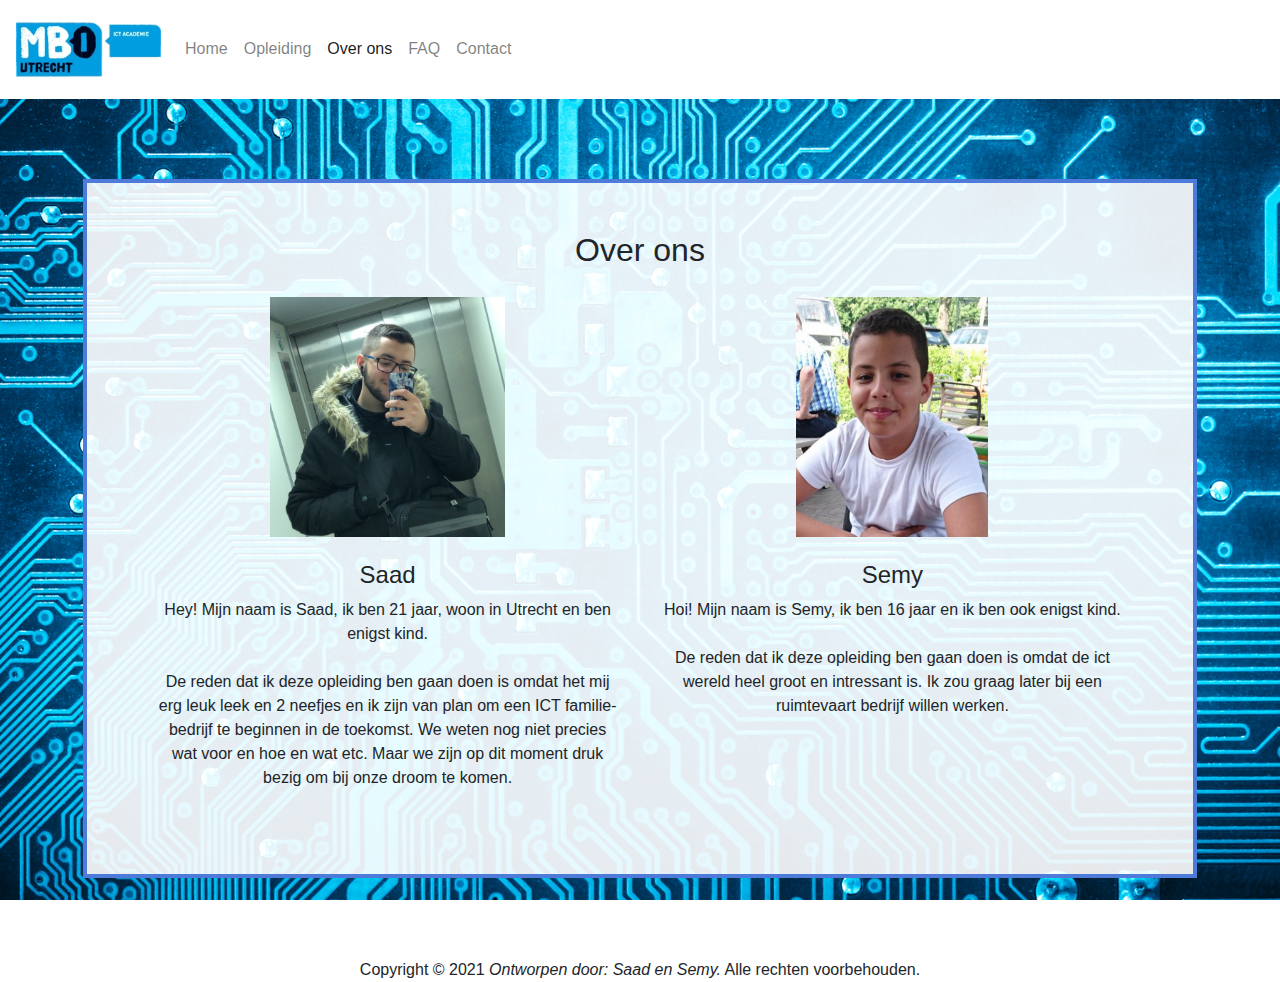
<file: aboutus.html>
<!DOCTYPE html>
<html lang="nl">
<head>
    <!-- Required meta -->
    <meta name="viewport" content="width=device-width,initial-scale=1">
    <meta http-equiv="Content-Type" content="text/html; charset=UTF-8">
    <meta name="robots" content="all">
    <meta name="language" content="Dutch">
    <meta name="author" content="Saad, Semy">
    <meta name="description" content="">
    <meta name="keywords" content="MBO Utrecht, ICT, ICT Academie, ICT">
    <meta name="copyright" content="copyright">

    <!-- Links -->
    <link rel="stylesheet" href="styles.css">
    <link rel="stylesheet" href="https://maxcdn.bootstrapcdn.com/bootstrap/4.0.0/css/bootstrap.min.css" integrity="sha384-Gn5384xqQ1aoWXA+058RXPxPg6fy4IWvTNh0E263XmFcJlSAwiGgFAW/dAiS6JXm" crossorigin="anonymous">
    <script src="https://code.jquery.com/jquery-3.2.1.slim.min.js" integrity="sha384-KJ3o2DKtIkvYIK3UENzmM7KCkRr/rE9/Qpg6aAZGJwFDMVNA/GpGFF93hXpG5KkN" crossorigin="anonymous"></script>
    <script src="https://cdnjs.cloudflare.com/ajax/libs/popper.js/1.12.9/umd/popper.min.js" integrity="sha384-ApNbgh9B+Y1QKtv3Rn7W3mgPxhU9K/ScQsAP7hUibX39j7fakFPskvXusvfa0b4Q" crossorigin="anonymous"></script>
    <script src="https://maxcdn.bootstrapcdn.com/bootstrap/4.0.0/js/bootstrap.min.js" integrity="sha384-JZR6Spejh4U02d8jOt6vLEHfe/JQGiRRSQQxSfFWpi1MquVdAyjUar5+76PVCmYl" crossorigin="anonymous"></script>

    <title>Over ons</title>
</head>
<body>
  <nav class="navbar navbar-expand-lg navbar-light" style="background-color: white;">
    <a class="navbar-brand" href="index.html">
      <img src="Images/mboutrecht_ictacademie.jpg" alt="Logo" style="width:145px;">
    </a>
    <button class="navbar-toggler" type="button" data-toggle="collapse" data-target="#navbarTogglerDemo02" aria-controls="navbarTogglerDemo02" aria-expanded="false" aria-label="Toggle navigation">
      <span class="navbar-toggler-icon"></span>
    </button>

    <div class="collapse navbar-collapse" id="navbarTogglerDemo02">
      <ul class="navbar-nav mr-auto mt-2 mt-lg-0">
        <li class="nav-item">
          <a class="nav-link" href="index.html">Home</a>
        </li>
        <li class="nav-item">
          <a class="nav-link" href="eduinfo.html">Opleiding</a>
        </li>
        <li class="nav-item active">
          <a class="nav-link" href="aboutus.html">Over ons <span class="sr-only">(current)</span></a>
        </li>
        <li class="nav-item">
          <a class="nav-link" href="faq.html">FAQ</a>
        </li>
        <li class="nav-item">
          <a class="nav-link" href="contact.html">Contact</a>
        </li>
      </ul>
  </nav>
  <main>
    <div id="aboutus">
      <h2 id="overons">Over ons</h2>
      <div class="flex-container">
        <div id="about_saad">
          <img src="Images/saad.jpeg" alt="Saad" style="height: 15rem;">
          <br>
          <br>
          <h4>Saad</h4>
          <p>
            Hey! Mijn naam is Saad, ik ben 21 jaar, woon in Utrecht en ben enigst kind.
            <br>
            <br>
            De reden dat ik deze opleiding ben gaan doen is omdat het mij erg leuk leek en 2 neefjes en ik zijn van plan om een ICT
            familie-bedrijf te beginnen in de toekomst. We weten nog niet precies wat voor en hoe en wat etc. Maar we zijn op dit moment
            druk bezig om bij onze droom te komen.
          </p>
        </div>
        <div id="about_semy">
          <img src="Images/semy.jpg" alt="Semy" style="height: 15rem;">
          <br>
          <br>
          <h4>Semy</h4>
          <p>
            Hoi! Mijn naam is Semy, ik ben 16 jaar en ik ben ook enigst kind.
            <br>
            <br>
            De reden dat ik deze opleiding ben gaan doen is omdat de ict wereld heel groot en
            intressant is. Ik zou graag later bij een ruimtevaart bedrijf willen werken.
          </p>
        </div>
      </div>
    </div>
  </main>
  <footer>
    <p>Copyright &copy; 2021 <i>Ontworpen door: Saad en Semy.</i>
    Alle rechten voorbehouden.</p>
</footer>
</body>
</html>
</file>
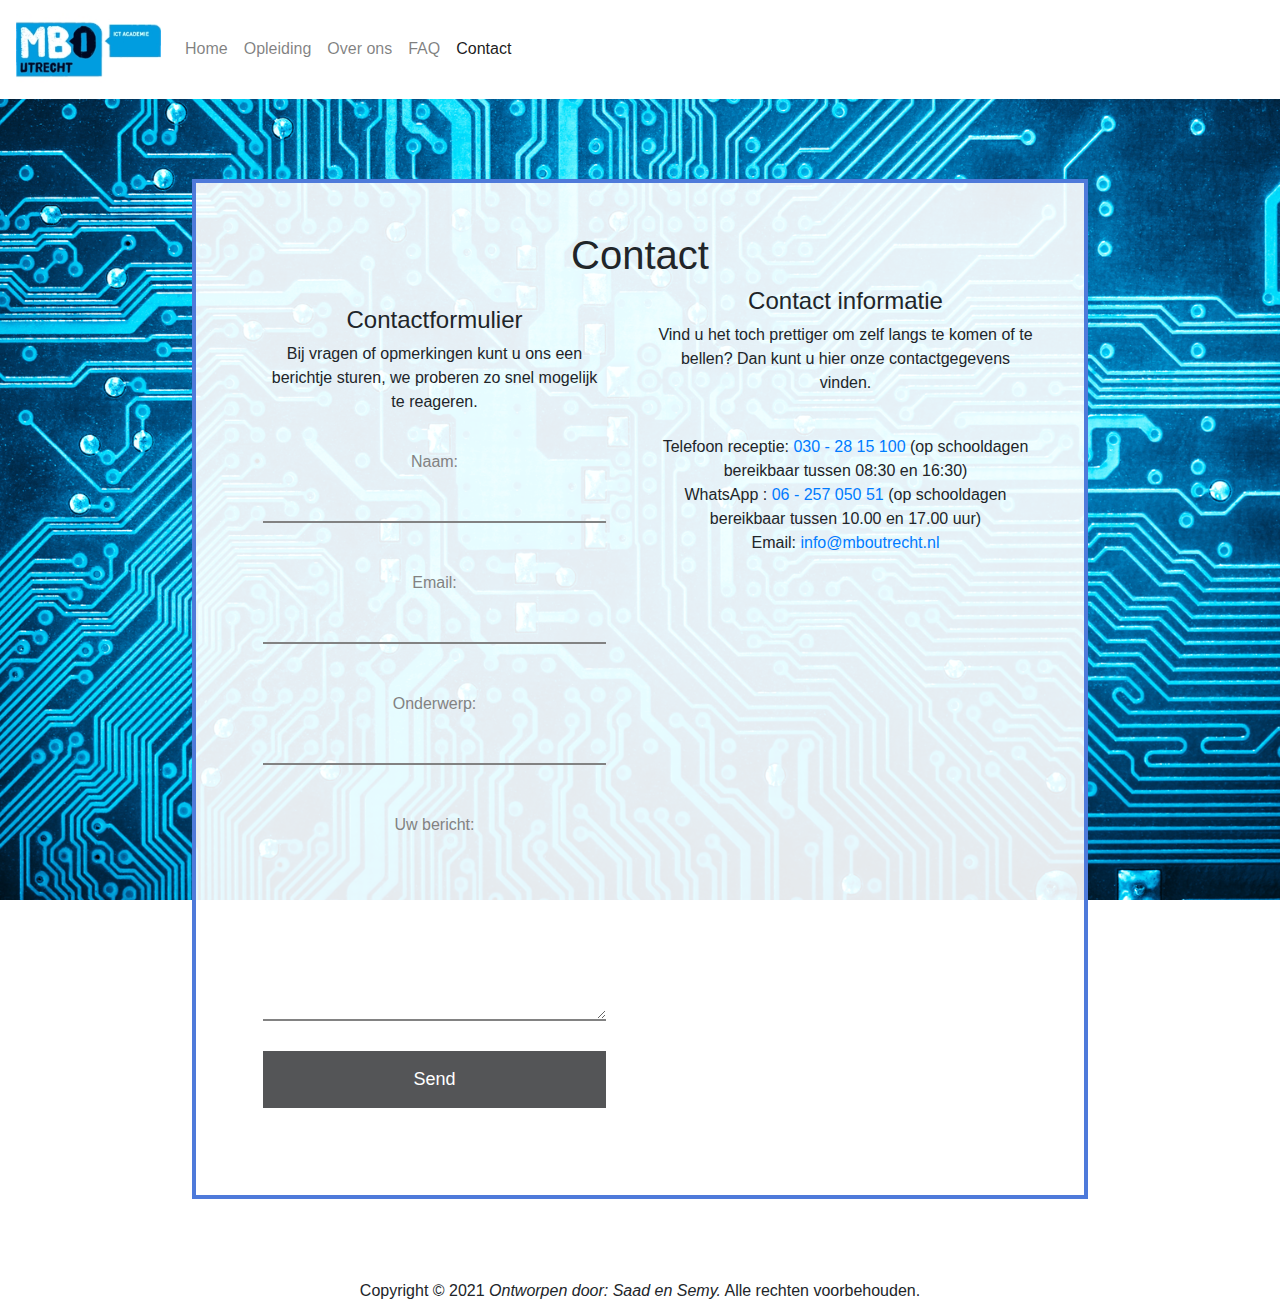
<file: contact.html>
<!DOCTYPE html>
<html lang="nl">
<head>
    <!-- Required meta -->
    <meta name="viewport" content="width=device-width,initial-scale=1">
    <meta http-equiv="Content-Type" content="text/html; charset=UTF-8">
    <meta name="robots" content="all">
    <meta name="language" content="Dutch">
    <meta name="author" content="Saad, Semy">
    <meta name="description" content="">
    <meta name="keywords" content="MBO Utrecht, ICT, ICT Academie, ICT">
    <meta name="copyright" content="copyright">

    <!-- Links -->
    <link rel="stylesheet" href="https://maxcdn.bootstrapcdn.com/bootstrap/4.0.0/css/bootstrap.min.css" integrity="sha384-Gn5384xqQ1aoWXA+058RXPxPg6fy4IWvTNh0E263XmFcJlSAwiGgFAW/dAiS6JXm" crossorigin="anonymous">
    <link rel="stylesheet" href="styles.css">
    <script src="https://code.jquery.com/jquery-3.2.1.slim.min.js" integrity="sha384-KJ3o2DKtIkvYIK3UENzmM7KCkRr/rE9/Qpg6aAZGJwFDMVNA/GpGFF93hXpG5KkN" crossorigin="anonymous"></script>
    <script src="https://cdnjs.cloudflare.com/ajax/libs/popper.js/1.12.9/umd/popper.min.js" integrity="sha384-ApNbgh9B+Y1QKtv3Rn7W3mgPxhU9K/ScQsAP7hUibX39j7fakFPskvXusvfa0b4Q" crossorigin="anonymous"></script>
    <script src="https://maxcdn.bootstrapcdn.com/bootstrap/4.0.0/js/bootstrap.min.js" integrity="sha384-JZR6Spejh4U02d8jOt6vLEHfe/JQGiRRSQQxSfFWpi1MquVdAyjUar5+76PVCmYl" crossorigin="anonymous"></script>

    <title>Contact</title>
</head>
<body>
  <nav class="navbar navbar-expand-lg navbar-light" style="background-color: white;">
    <a class="navbar-brand" href="index.html">
      <img src="Images/mboutrecht_ictacademie.jpg" alt="Logo" style="width:145px;">
    </a>
    <button class="navbar-toggler" type="button" data-toggle="collapse" data-target="#navbarTogglerDemo02" aria-controls="navbarTogglerDemo02" aria-expanded="false" aria-label="Toggle navigation">
      <span class="navbar-toggler-icon"></span>
    </button>

    <div class="collapse navbar-collapse" id="navbarTogglerDemo02">
      <ul class="navbar-nav mr-auto mt-2 mt-lg-0">
        <li class="nav-item">
          <a class="nav-link" href="index.html">Home</a>
        </li>
        <li class="nav-item">
          <a class="nav-link" href="eduinfo.html">Opleiding</a>
        </li>
        <li class="nav-item">
          <a class="nav-link" href="aboutus.html">Over ons</a>
        </li>
        <li class="nav-item">
          <a class="nav-link" href="faq.html">FAQ</a>
        </li>
        <li class="nav-item active">
          <a class="nav-link" href="contact.html">Contact <span class="sr-only">(current)</span></a>
        </li>
      </ul>
  </nav>
  <main>
    <div id="contact">
      <h1 id="contactus">Contact</h1>
        <div class="row">
          <div class="col-sm-6">
        <div class="container">
        <h4>Contactformulier</h4>
        <p>Bij vragen of opmerkingen kunt u ons een berichtje sturen, we proberen zo snel mogelijk te reageren.</p>
        <form action="mail.php" method="POST">
            <label for="name">Naam:</label> 
            <input type="text" name="name" id="name" required>
            <br>
            <br>
            <label for="email">Email:</label>
            <input type="email" name="email" id="email" required>
            <br>
            <br>
            <label for="subject">Onderwerp:</label>
            <input type="text" name="subject" id="subject" required>
            <br>
            <br>
            <label for="message">Uw bericht:</label>
            <textarea name="message" cols="30" rows="6" required></textarea>
            <input type="submit" value="Send">
        </form>
      </div>
      </div>
      <div id="contactinfo" class="col-sm-6">
        <h4 id="hier" name="hier">Contact informatie</h4>
        <p>Vind u het toch prettiger om zelf langs te komen of te bellen? Dan kunt u hier onze contactgegevens vinden.</p>
        <br>
        <p>
          Telefoon receptie: <a href="tel:0031302815100">030 - 28 15 100</a> (op schooldagen bereikbaar tussen 08:30 en 16:30)<br>
          WhatsApp : <a href="https://api.whatsapp.com/send?phone=31625705051" target="_blank">06 - 257 050 51</a> (op schooldagen bereikbaar tussen 10.00 en 17.00 uur)<br>
          Email: <a href="mailto:aanmelden@mboutrecht.nl" target="_blank" rel="noopener">info@mboutrecht.nl</a>
        </p>
      <iframe src="https://www.google.com/maps/embed?pb=!1m18!1m12!1m3!1d2451.5931112709663!2d5.158462715679926!3d52.08713647973455!2m3!1f0!2f0!3f0!3m2!1i1024!2i768!4f13.1!3m3!1m2!1s0x47c668a2918b16e9%3A0x95fac93d2c242c97!2sDaltonlaan%20300%2C%203584%20BK%20Utrecht!5e0!3m2!1snl!2snl!4v1635882379171!5m2!1snl!2snl" width="600" height="350" style="border:0;" allowfullscreen="" loading="lazy"></iframe>
      </div>
    </div>
    </div>
  </main>
  <footer>
    <p>Copyright &copy; 2021 <i>Ontworpen door: Saad en Semy.</i>
    Alle rechten voorbehouden.</p>
</footer>
</body>
</html>
</file>
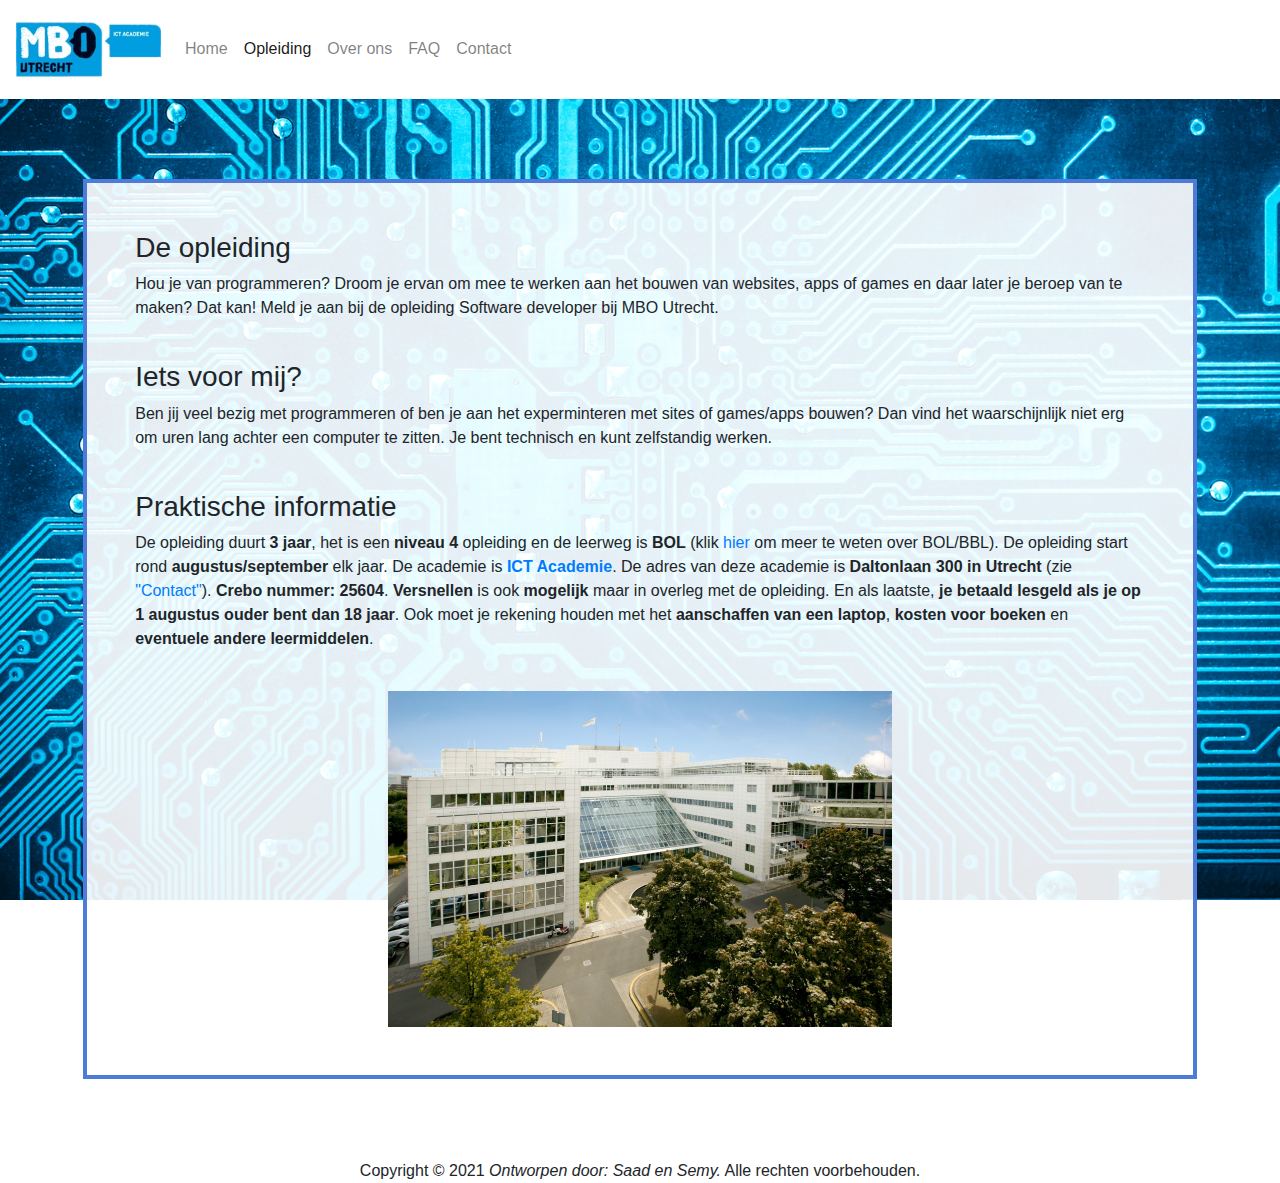
<file: eduinfo.html>
<!DOCTYPE html>
<html lang="nl">
<head>
    <!-- Required meta -->
    <meta name="viewport" content="width=device-width,initial-scale=1">
    <meta http-equiv="Content-Type" content="text/html; charset=UTF-8">
    <meta name="robots" content="all">
    <meta name="language" content="Dutch">
    <meta name="author" content="Saad, Semy">
    <meta name="description" content="">
    <meta name="keywords" content="MBO Utrecht, ICT, ICT Academie, ICT">
    <meta name="copyright" content="copyright">

    <!-- Links -->
    <link rel="stylesheet" href="styles.css">
    <link rel="stylesheet" href="https://maxcdn.bootstrapcdn.com/bootstrap/4.0.0/css/bootstrap.min.css" integrity="sha384-Gn5384xqQ1aoWXA+058RXPxPg6fy4IWvTNh0E263XmFcJlSAwiGgFAW/dAiS6JXm" crossorigin="anonymous">
    <script src="https://code.jquery.com/jquery-3.2.1.slim.min.js" integrity="sha384-KJ3o2DKtIkvYIK3UENzmM7KCkRr/rE9/Qpg6aAZGJwFDMVNA/GpGFF93hXpG5KkN" crossorigin="anonymous"></script>
    <script src="https://cdnjs.cloudflare.com/ajax/libs/popper.js/1.12.9/umd/popper.min.js" integrity="sha384-ApNbgh9B+Y1QKtv3Rn7W3mgPxhU9K/ScQsAP7hUibX39j7fakFPskvXusvfa0b4Q" crossorigin="anonymous"></script>
    <script src="https://maxcdn.bootstrapcdn.com/bootstrap/4.0.0/js/bootstrap.min.js" integrity="sha384-JZR6Spejh4U02d8jOt6vLEHfe/JQGiRRSQQxSfFWpi1MquVdAyjUar5+76PVCmYl" crossorigin="anonymous"></script>

    <title>Opleiding</title>
</head>
<body>
  <nav class="navbar navbar-expand-lg navbar-light" style="background-color: white;">
    <a class="navbar-brand" href="index.html">
      <img src="Images/mboutrecht_ictacademie.jpg" alt="Logo" style="width:145px;">
    </a>
    <button class="navbar-toggler" type="button" data-toggle="collapse" data-target="#navbarTogglerDemo02" aria-controls="navbarTogglerDemo02" aria-expanded="false" aria-label="Toggle navigation">
      <span class="navbar-toggler-icon"></span>
    </button>

    <div class="collapse navbar-collapse" id="navbarTogglerDemo02">
      <ul class="navbar-nav mr-auto mt-2 mt-lg-0">
        <li class="nav-item">
          <a class="nav-link" href="index.html">Home</a>
        </li>
        <li class="nav-item active">
          <a class="nav-link" href="eduinfo.html">Opleiding <span class="sr-only">(current)</span></a>
        </li>
        <li class="nav-item">
          <a class="nav-link" href="aboutus.html">Over ons</a>
        </li>
        <li class="nav-item">
          <a class="nav-link" href="faq.html">FAQ</a>
        </li>
        <li class="nav-item">
          <a class="nav-link" href="contact.html">Contact</a>
        </li>
      </ul>
  </nav>
  <main>
    <div id="info">
      <div>
        <div id="een">
          <h3>De opleiding</h3>
          <p>Hou je van programmeren? Droom je ervan om mee te werken aan het bouwen van websites, 
            apps of games en daar later je beroep van te maken? Dat kan! 
            Meld je aan bij de opleiding Software developer bij MBO Utrecht.
          </p>
        </div>
        <br>
        <div id="twee">
          <h3>Iets voor mij?</h3>
          <p>Ben jij veel bezig met programmeren of ben je aan het experminteren 
            met sites of games/apps bouwen? Dan vind het waarschijnlijk niet erg
            om uren lang achter een computer te zitten. Je bent technisch en kunt 
            zelfstandig werken.
          </p>
        </div>
        <br>
        <div id="drie">
          <h3>Praktische informatie</h3>
          <p>De opleiding duurt <strong>3 jaar</strong>, het is een 
            <strong>niveau 4</strong> opleiding en de leerweg is <strong>BOL</strong>
            (klik <a href="https://www.onderwijsconsument.nl/wat-is-het-verschil-tussen-bol-en-bbl/" target="_blank">hier</a> 
            om meer te weten over BOL/BBL). De opleiding start rond <strong>augustus/september</strong> elk jaar.
            De academie is <strong><a href="https://www.mboutrecht.nl/academies/ict-academie/" target="_blank">ICT Academie</a></strong>.
            De adres van deze academie is <strong>Daltonlaan 300 in Utrecht</strong> (zie <a href="contact.html#hier>hier">"Contact"</a>).
            <strong>Crebo nummer: 25604</strong>. <strong>Versnellen</strong> is ook <strong>mogelijk</strong> maar in overleg
            met de opleiding. En als laatste, <strong>je betaald lesgeld als je op 1 augustus ouder bent dan 18 jaar</strong>. Ook moet je 
            rekening houden met het <strong>aanschaffen van een laptop</strong>, <strong>kosten voor boeken</strong> en <strong>eventuele 
            andere leermiddelen</strong>.
          </p>
        </div>
      </div>
      <br>
      <a href="https://www.mboutrecht.nl/opleidingen/software-developer/#" target="_blank"><img id="onze_school" src="Images/mboutrecht.png" style="width: 50%;"></a>
    </div>
  </main>
  <footer>
    <p>Copyright &copy; 2021 <i>Ontworpen door: Saad en Semy.</i>
    Alle rechten voorbehouden.</p>
</footer>
</body>
</html>
</file>
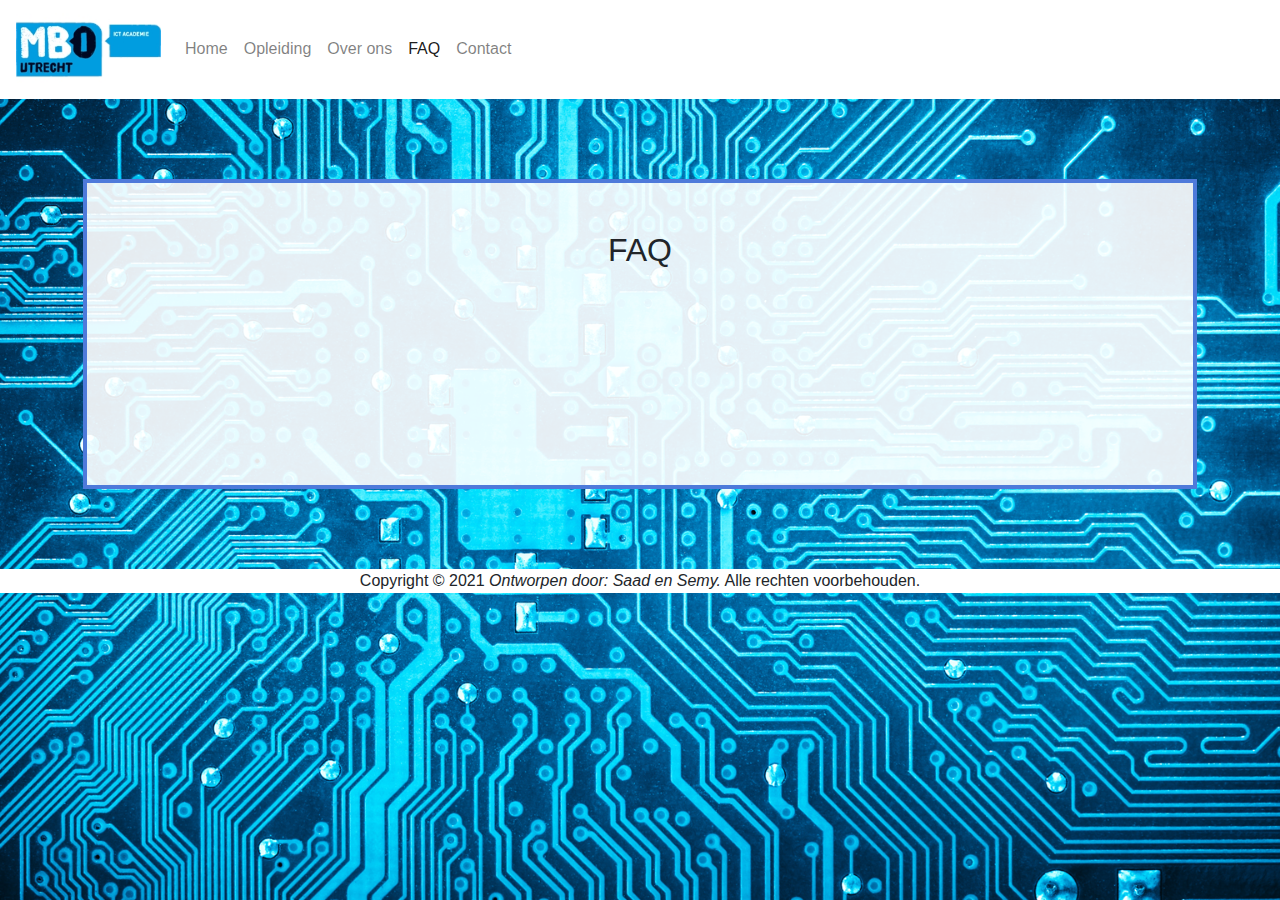
<file: faq.html>
<!DOCTYPE html>
<html lang="nl">
<head>
    <!-- Required meta -->
    <meta name="viewport" content="width=device-width,initial-scale=1">
    <meta http-equiv="Content-Type" content="text/html; charset=UTF-8">
    <meta name="robots" content="all">
    <meta name="language" content="Dutch">
    <meta name="author" content="Saad, Semy">
    <meta name="description" content="">
    <meta name="keywords" content="MBO Utrecht, ICT, ICT Academie, ICT">
    <meta name="copyright" content="copyright">

    <!-- Links -->
    <link rel="stylesheet" href="styles.css">
    <link rel="stylesheet" href="https://maxcdn.bootstrapcdn.com/bootstrap/4.0.0/css/bootstrap.min.css" integrity="sha384-Gn5384xqQ1aoWXA+058RXPxPg6fy4IWvTNh0E263XmFcJlSAwiGgFAW/dAiS6JXm" crossorigin="anonymous">
    <script src="https://code.jquery.com/jquery-3.2.1.slim.min.js" integrity="sha384-KJ3o2DKtIkvYIK3UENzmM7KCkRr/rE9/Qpg6aAZGJwFDMVNA/GpGFF93hXpG5KkN" crossorigin="anonymous"></script>
    <script src="https://cdnjs.cloudflare.com/ajax/libs/popper.js/1.12.9/umd/popper.min.js" integrity="sha384-ApNbgh9B+Y1QKtv3Rn7W3mgPxhU9K/ScQsAP7hUibX39j7fakFPskvXusvfa0b4Q" crossorigin="anonymous"></script>
    <script src="https://maxcdn.bootstrapcdn.com/bootstrap/4.0.0/js/bootstrap.min.js" integrity="sha384-JZR6Spejh4U02d8jOt6vLEHfe/JQGiRRSQQxSfFWpi1MquVdAyjUar5+76PVCmYl" crossorigin="anonymous"></script>

    <title>FAQ</title>
</head>
<body>
  <nav class="navbar navbar-expand-lg navbar-light" style="background-color: white;">
    <a class="navbar-brand" href="index.html">
      <img src="Images/mboutrecht_ictacademie.jpg" alt="Logo" style="width:145px;">
    </a>
    <button class="navbar-toggler" type="button" data-toggle="collapse" data-target="#navbarTogglerDemo02" aria-controls="navbarTogglerDemo02" aria-expanded="false" aria-label="Toggle navigation">
      <span class="navbar-toggler-icon"></span>
    </button>

    <div class="collapse navbar-collapse" id="navbarTogglerDemo02">
      <ul class="navbar-nav mr-auto mt-2 mt-lg-0">
        <li class="nav-item">
          <a class="nav-link" href="index.html">Home</a>
        </li>
        <li class="nav-item">
          <a class="nav-link" href="eduinfo.html">Opleiding</a>
        </li>
        <li class="nav-item">
          <a class="nav-link" href="aboutus.html">Over ons</a>
        </li>
        <li class="nav-item active">
          <a class="nav-link" href="faq.html">FAQ <span class="sr-only">(current)</span></a>
        </li>
        <li class="nav-item">
          <a class="nav-link" href="contact.html">Contact</a>
        </li>
      </ul>
  </nav>
  <main>
    <div id="faq">
      <h2 id="vgv">FAQ</h2>
      <div class="flex-container">
        <div id="about_saad">
          <br>
          <br>
          <h4></h4>
          <p>
            
            <br>
            <br>
            
          </p>
        </div>
        <div id="about_semy">
          <br>
          <br>
          <h4></h4>
          <p>
            
            <br>
            <br>
            
          </p>
        </div>
      </div>
    </div>
  </main>
  <footer>
    <p>Copyright &copy; 2021 <i>Ontworpen door: Saad en Semy.</i>
    Alle rechten voorbehouden.</p>
</footer>
</body>
</html>
</file>
<file: styles.css>
html {
    height: 100%;
    width: 100%;
}
body {
    background: url(Images/ict_background.jpg)repeat fixed center;
    background-size: cover;
}
li a:hover {
    border-bottom: 3px solid rgb(127, 214, 255);
}
#inleiding {
    margin-top: 9rem;
    margin-left: auto;
    margin-right: auto;
    margin-bottom: 12.9rem;
    width: 70%;
    border: 4px solid rgb(78, 122, 218);
    padding: 3rem;
    background: rgba(255, 255, 255, 0.9);
    text-align: center;
}
#menu2 {
    list-style-type: none;
    margin: 0;
    padding: 0;
    width: 25%;
    background-color: #61d6eb6e;
    height: 100%;
    overflow: auto;
}
#li2 #a2 {
    display: block;
    color: #000;
    padding: 8px 16px;
    text-decoration: none;
}
#li2 #a2:hover {
    background: rgb(119, 202, 250);
}
#info, #aboutus, #faq {
    margin-top: 5rem;
    margin-left: auto;
    margin-right: auto;
    margin-bottom: 5rem;
    width: 87%;
    border: 4px solid rgb(78, 122, 218);
    padding: 3rem;
    background: rgba(255, 255, 255, 0.9);
}
#onze_school {
    display: block;
    margin-left: auto;
    margin-right: auto;
}
#overons, #faq, #form {
    text-align: center;
}
.flex-container {
    display: flex;
}
.flex-container > #about_saad, #about_semy {
    margin: 20px;
    width: 50%;
    text-align: center;
}
#contact {
    margin-top: 5rem;
    margin-left: auto;
    margin-right: auto;
    margin-bottom: 5rem;
    width: 70%;
    border: 4px solid rgb(78, 122, 218);
    padding: 3rem;
    background: rgba(255, 255, 255, 0.9);
    text-align: center;
}
.container {
    margin: 0 auto;
    padding: 5%;
}
form {
    max-width: 600px;
    margin: 0 auto;
    text-align: left;
    padding: 20px 0;
    text-align: center;
}
input,
textarea,
label {
    display: block;
    margin: 0 auto;
    width: 100%;
    color: #828282;
}
input,
textarea {
    background-color: transparent;
    border: 0;
    border-bottom: 2px solid #828282;
}
input[type=submit] {
    background-color: #545557;
    padding: 15px 0;
    color: white;
    font-size: 18px;
    border-bottom: none;
    margin-top: 30px;
    cursor: pointer;
    transition: all .3s ease;
}
input[type=submit]:hover {
    background: rgba(64, 121, 207, 0.726);
    color: #1b1c1e;
}
input,
textarea {
    color: black;
    font-size: 18px;
    padding: 10px;
    text-align: center;
}
input:focus,
textarea:focus {
    outline: 1px solid #828282;
}
footer {
    position: relative;
    left: 0;
    bottom: 0;
    width: 100%;
    text-align: center;
    background: rgba(255, 255, 255);
    white-space: nowrap;
    margin-top: 2rem;
}
</file>
